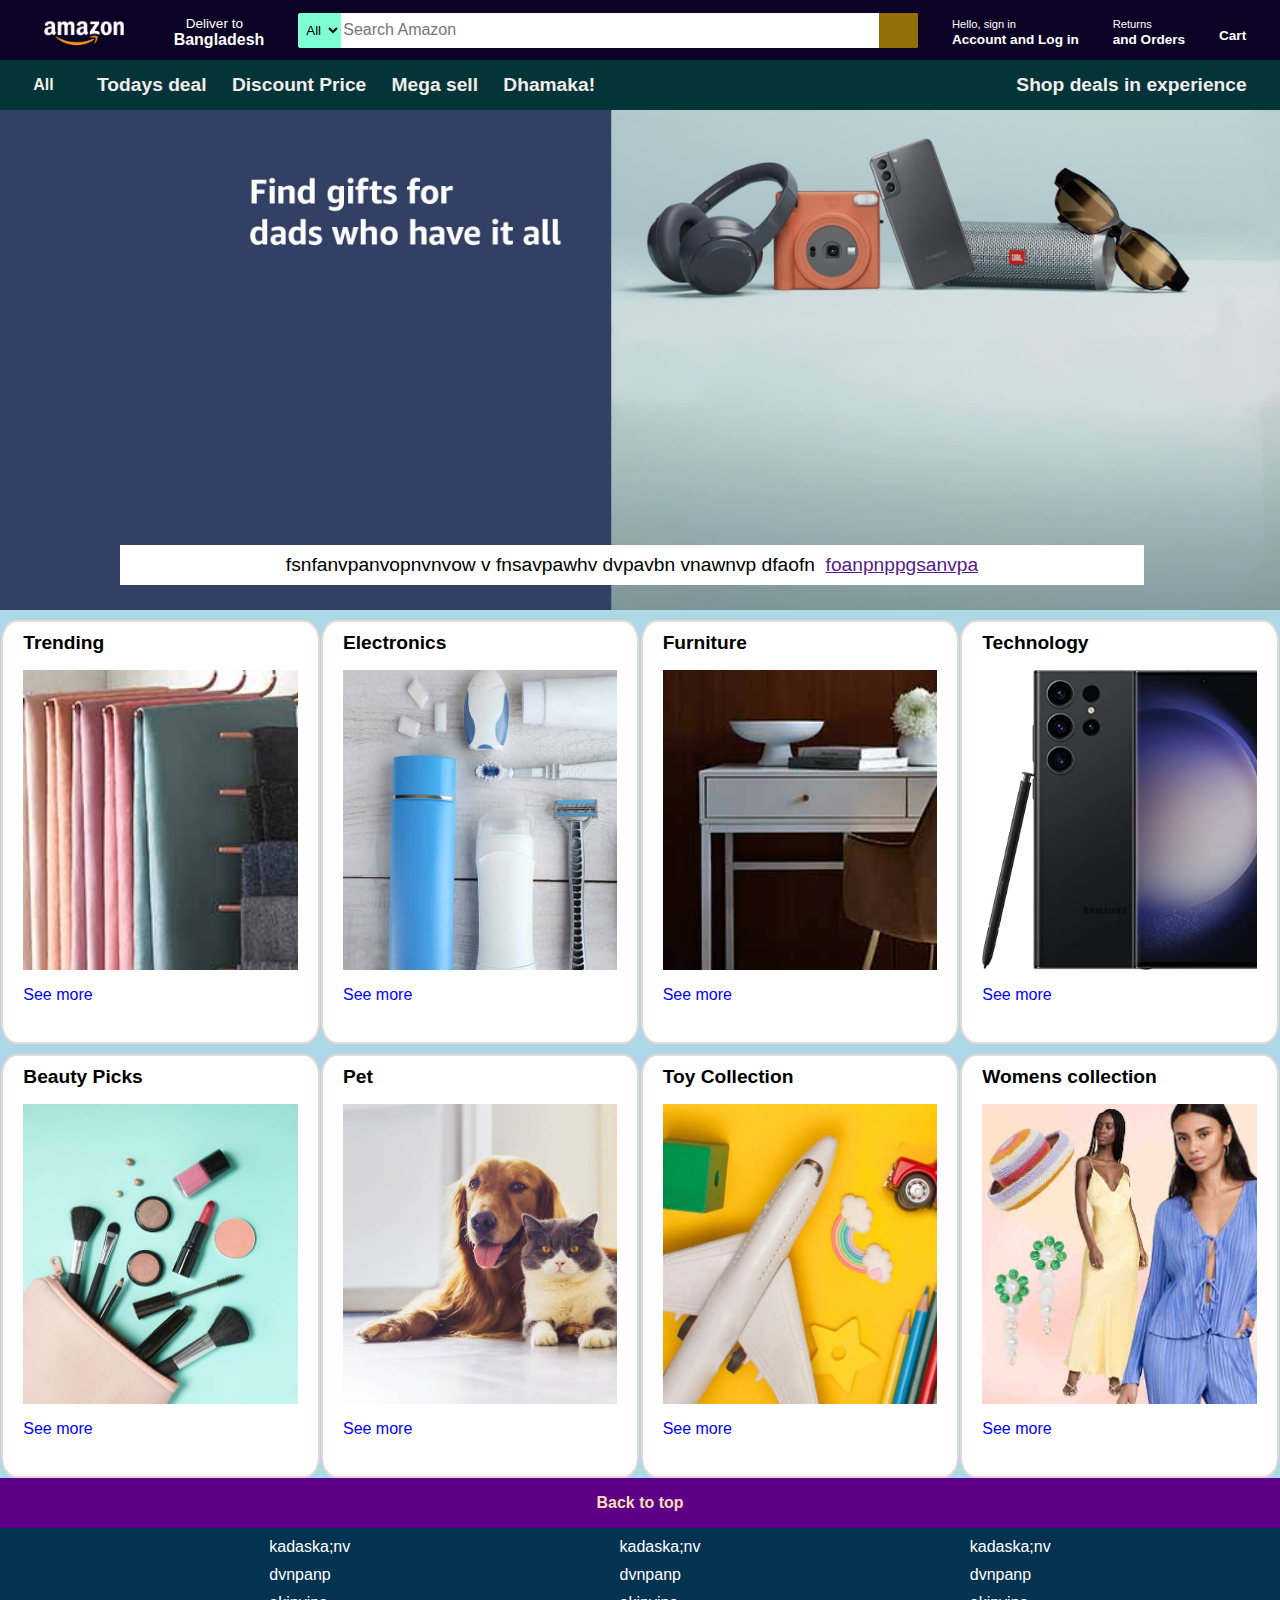
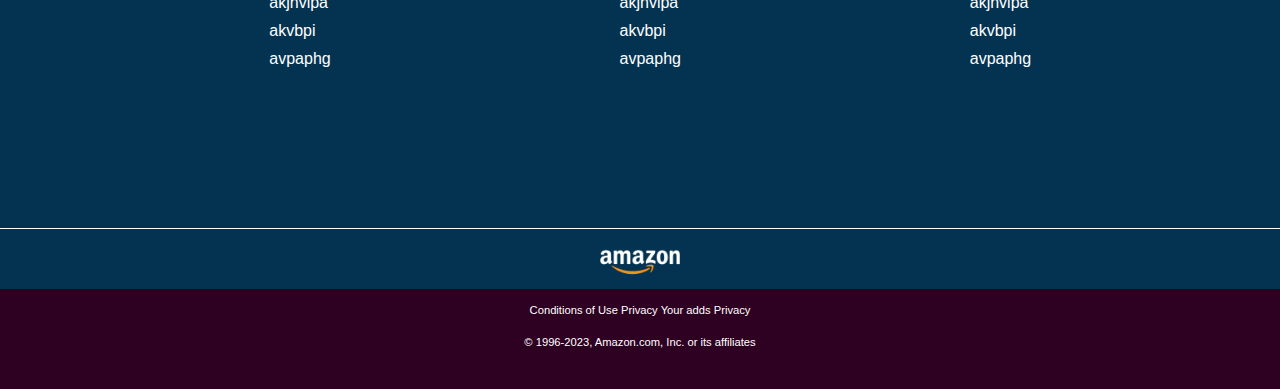
<file: amazonclone.html>
<!DOCTYPE html>
<html lang="en">
<head>
    <meta charset="UTF-8">
    <meta name="viewport" content="width=device-width, initial-scale=1.0">
    <title>Amazon-clone</title>
    <link rel="stylesheet" href="amazonclone.css">
    <link rel="stylesheet" href="https://cdnjs.cloudflare.com/ajax/libs/font-awesome/6.5.1/css/all.min.css" integrity="sha512-DTOQO9RWCH3ppGqcWaEA1BIZOC6xxalwEsw9c2QQeAIftl+Vegovlnee1c9QX4TctnWMn13TZye+giMm8e2LwA==" crossorigin="anonymous" referrerpolicy="no-referrer" />
</head>
<header>
    <div class="navbar">
        <div class="nav-logo border">
            <div class="logo"></div>
        </div>
        <div class="nav-address border">
            <p class="add-f">Deliver to</p>
            <div class="add-icon">
                <i class="fa-solid fa-location-dot"></i>
                <p class="add-s"><b>Bangladesh</b></p>
            </div>
        </div>
        <div class="nav-search">
            <select class="search-select">
                <option>All</option>
            </select>
            <input placeholder="Search Amazon" class="search-input">
            <div class="searchicon">
                <i class="fa-solid fa-magnifying-glass"></i>
            </div> 
        </div>
        <div class="nav-signin border">
            <p><span>Hello, sign in</span></p>
            <p class="nav-sec">Account and Log in</p>
         </div>
         <div class="return border">
            <p><span>Returns</span></p>
            <p class="nav-sec">and Orders</p>
         </div>
         <div class="nav-cart nav-sec border">
            <i class="fa-solid fa-cart-arrow-down"></i>
            Cart
         </div>
    </div>
    <div class="panel">
        <div class="panel-all border">
            <i class="fa-solid fa-bars"></i>
            All
        </div>
        <div class="panel-ops border">
            <p>Todays deal</p>
            <p>Discount Price</p>
            <p>Mega sell</p>
            <p>Dhamaka!</p>
        </div>
        <div class="panel-deal border">
            <p>Shop deals in experience</p>
        </div>
    </div>
</header>
<div class="hero-sec">
    <div class="hero-msg">
        <p>fsnfanvpanvopnvnvow v fnsavpawhv dvpavbn vnawnvp dfaofn &nbsp;<a href="">foanpnppgsanvpa</a></p>
    </div>
</div>
<div class="shop-sec">
   
        <div class=" box">
            <div class="box-content">
                <h2>Trending</h2>
                <div class="box-img" style="background-image: url('box1_image.jpg');"></div>
                <p>See more</p>
            </div> 
        </div>
    <div class=" box">
        <div class="box-content">
            <h2>Electronics</h2>
            <div class="box-img" style="background-image: url('box2_image.jpg');"></div>
            <p>See more</p>
        </div> 
    </div>
    <div class=" box">
        <div class="box-content">
            <h2>Furniture</h2>
            <div class="box-img" style="background-image: url('box3_image.jpg');"></div>
            <p>See more</p>
        </div> 
    </div>
    <div class=" box">
        <div class="box-content">
            <h2>Technology</h2>
            <div class="box-img" style="background-image: url('box4_image.jpg');"></div>
            <p>See more</p>
        </div> 
    </div>
    <div class="box">
        <div class="box-content">
            <h2>Beauty Picks</h2>
            <div class="box-img" style="background-image: url('box5_image.jpg');"></div>
            <p>See more</p>
        </div> 
    </div>
<div class="box">
    <div class="box-content">
        <h2>Pet</h2>
        <div class="box-img" style="background-image: url('box6_image.jpg');"></div>
        <p>See more</p>
    </div> 
</div>
<div class="box">
    <div class="box-content">
        <h2>Toy Collection</h2>
        <div class="box-img" style="background-image: url('box7_image.jpg');"></div>
        <p>See more</p>
    </div> 
</div>
<div class=" box">
    <div class="box-content">
        <h2>Womens collection</h2>
        <div class="box-img" style="background-image: url('box8_image.jpg');"></div>
        <p>See more</p>
    </div> 
</div>
</div>
<footer>
    <div class="footer1">
        Back to top
    </div>
    <div class="footer2">
        <ul>
            <p>kadaska;nv</p>
            <p>dvnpanp</p>
            <p>akjnvipa</p>
            <p>akvbpi</p>
            <p>avpaphg</p>
        </ul>
        <ul>
            <p>kadaska;nv</p>
            <p>dvnpanp</p>
            <p>akjnvipa</p>
            <p>akvbpi</p>
            <p>avpaphg</p>
        </ul>
        <ul>
            <p>kadaska;nv</p>
            <p>dvnpanp</p>
            <p>akjnvipa</p>
            <p>akvbpi</p>
            <p>avpaphg</p>
        </ul>
    </div>
    <div class="footer3">
        <div class="logo">

        </div>
    </div>
    <div class="footer4">
        <div class="pages">
            <a>Conditions of Use</a>
            <a>Privacy</a>
            <a>Your adds Privacy</a>
        </div>
        <div class="copyright">
            © 1996-2023, Amazon.com, Inc. or its affiliates
        </div>
    </div>
</footer>
<body>
</body>
</html>
</file>
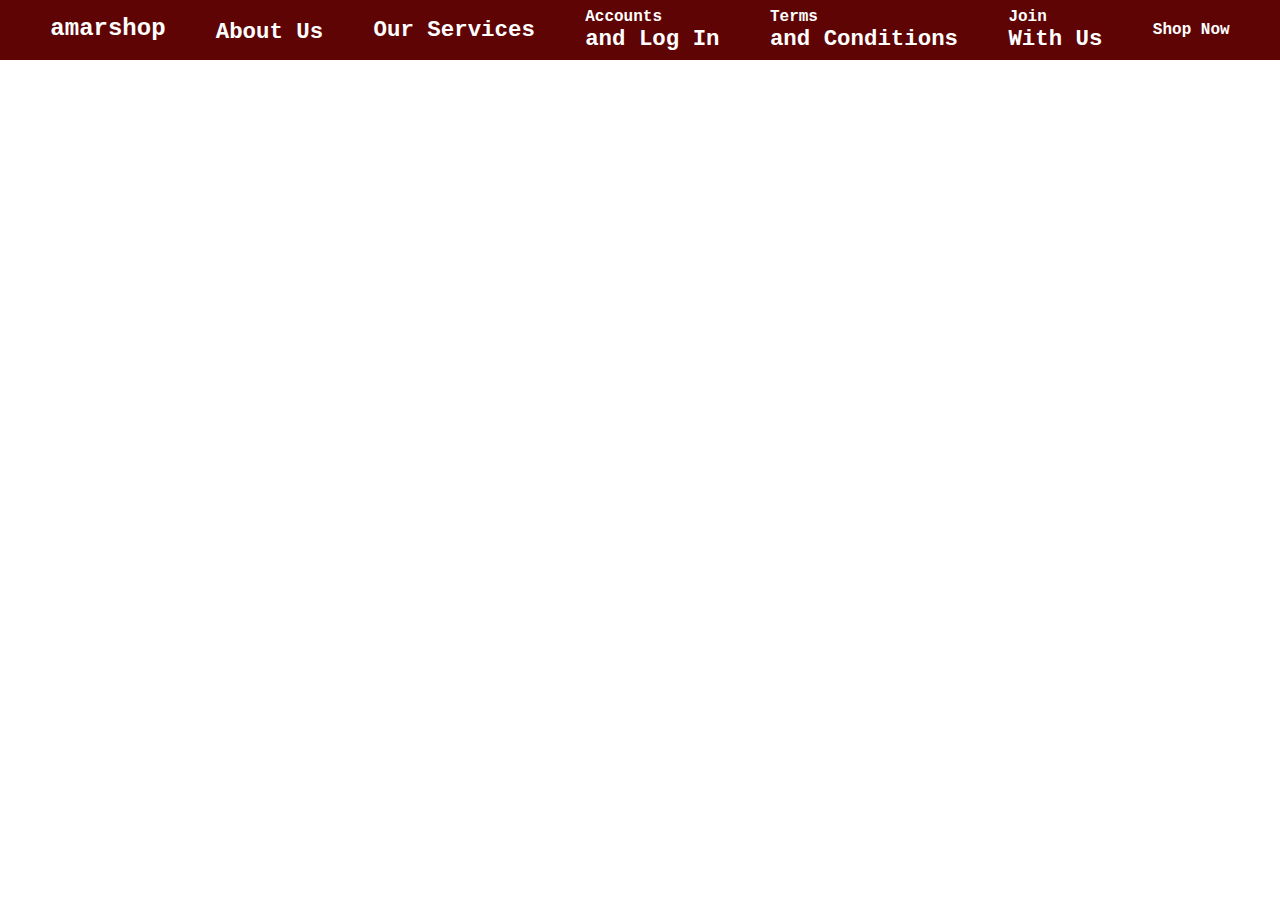
<file: new website.html>
<!DOCTYPE html>
<html lang="en">
<head>
    <meta charset="UTF-8">
    <meta name="viewport" content="width=device-width, initial-scale=1.0">
    <title>New Website</title>
    <link rel="stylesheet" href="new website.css">
    <link rel="stylesheet" href="https://cdnjs.cloudflare.com/ajax/libs/font-awesome/6.5.1/css/all.min.css" integrity="sha512-DTOQO9RWCH3ppGqcWaEA1BIZOC6xxalwEsw9c2QQeAIftl+Vegovlnee1c9QX4TctnWMn13TZye+giMm8e2LwA==" crossorigin="anonymous" referrerpolicy="no-referrer" />
</head>
<body>
    <div class="navbar">
        <div class="nav-logo hovereffect">
            <div class="logo">
                <p>amarshop</p>
            </div>
        </div>
        <div class="about bold hovereffect ">
            <p class="fbig">About Us</p>
        </div>
        <div class="our-services bold hovereffect">
            <p class="fbig">Our Services</p>
        </div>
        <div class="acclog bold hovereffect">
            <p>Accounts</p>
            <p class="fbig">and Log In</p>
        </div>
        <div class="tandc bold hovereffect">
            <p>Terms </p>
            <p class="fbig">and Conditions</p>
        </div>
        <div class="joinus bold hovereffect">
            <p>Join</p>
            <p class="fbig">With Us</p>
        </div>
        <div class="addicon hovereffect">
            <i class="fa-solid fa-cart-arrow-down fbig"></i>
            <p class="bold">Shop Now</p>
        </div>

    </div>
</body>
</html>
</file>
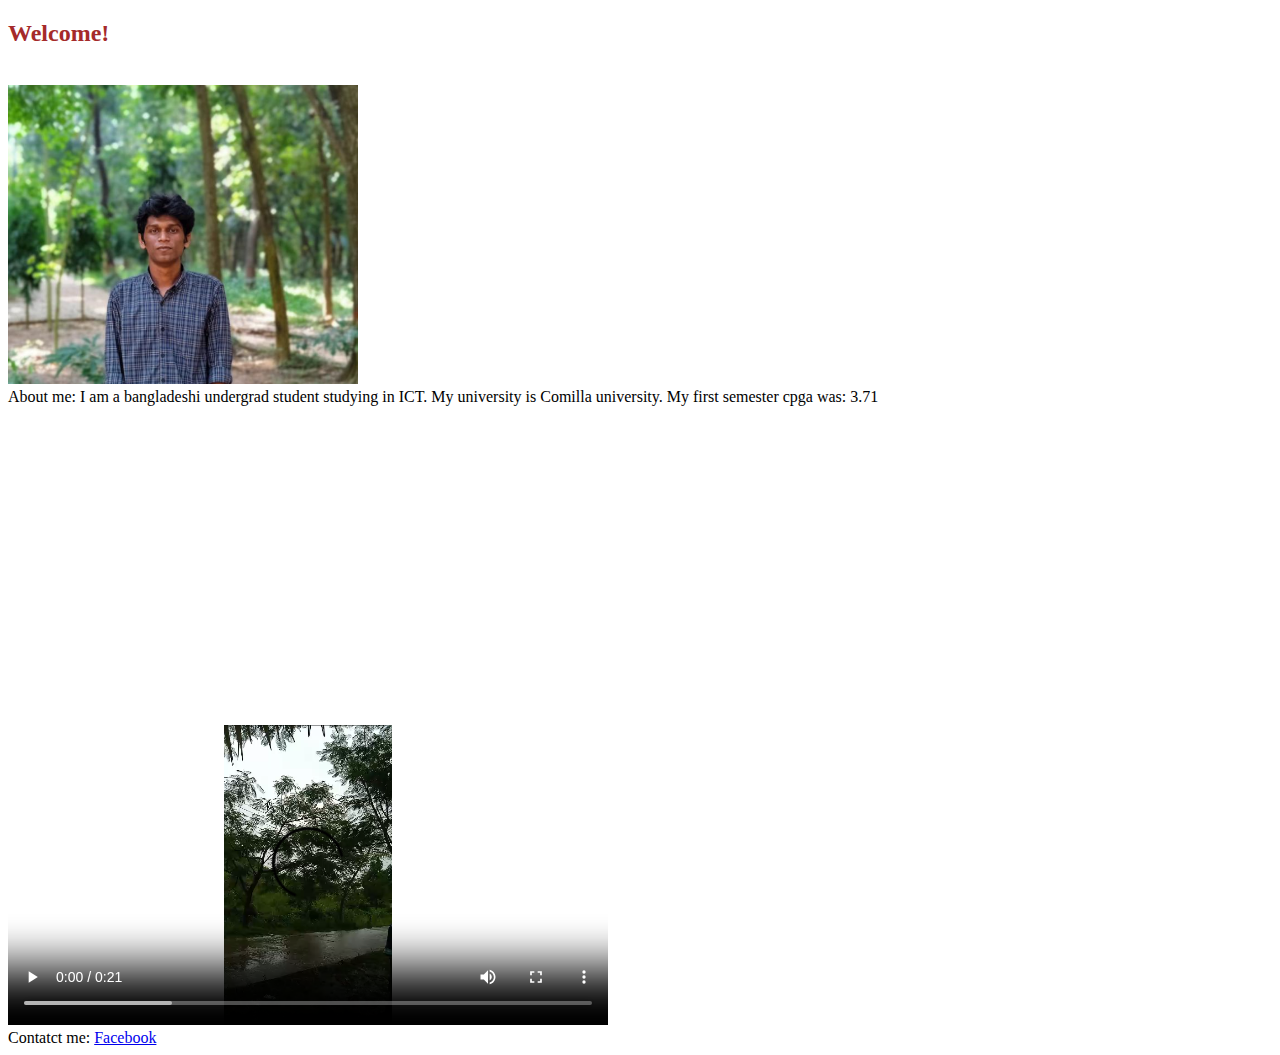
<file: practice.html>
<!DOCTYPE html>
<html lang="en">
<head>
    <meta charset="UTF-8">
    <meta name="viewport" content="width=device-width, initial-scale=1.0">
    <title>Document</title>
    <style>
    </style>
</head>
<body>
    <header>
      <h2 style="color: brown;">Welcome!</h2>
      <br> <div id="one"><img src="Screenshot 2023-11-10 115247.png" width="350px"></div>
    </header>
    <main>
      <div>About me: I am a bangladeshi undergrad student studying in ICT. My university is Comilla university. My first semester cpga was: 3.71</div>
      <iframe width="560" height="315" src="https://www.youtube.com/embed/HcOc7P5BMi4?si=TtQ7ii0lJKQYqSYx" title="YouTube video player" frameborder="0" allow="accelerometer; autoplay; clipboard-write; encrypted-media; gyroscope; picture-in-picture; web-share" allowfullscreen></iframe>
      <br>
      <video width="600px" height="300px" src="campus video sajeeb.mp4" controls></video>
    </main>
    <footer>
       <div>Contatct me: <a href="https://www.facebook.com/armanhossain.abid.77" target="_main">Facebook</a></div>
    </footer>
</body>
</html>
</file>
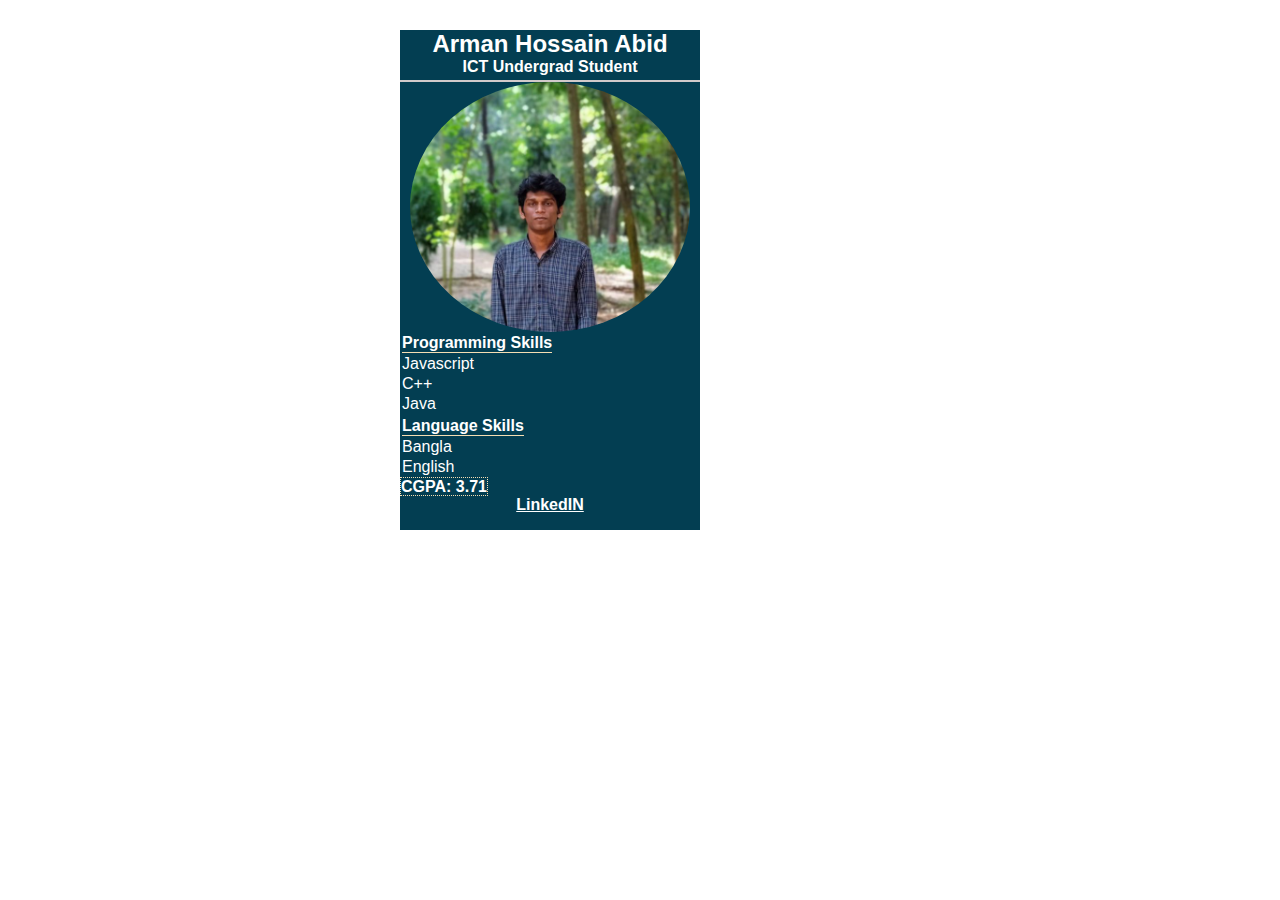
<file: profile card.html>
<!DOCTYPE html>
<html lang="en">
<head>
    <meta charset="UTF-8">
    <meta name="viewport" content="width=device-width, initial-scale=1.0">
    <title>Profile Card</title>
    <link rel="stylesheet" href="profile card.css">
</head>
<body>
    <div class="prof-card">
       <header>
        <div class="name">
          <h2>Arman Hossain Abid</h2>
          <h4>ICT Undergrad Student</h4>
        </div>
       </header>
       <div class="photo">
       </div>
       <footer>
         <div class="skills">
            <table>
                <tr>
                <th class="border">Programming Skills</th></tr><tr>
                <td>Javascript</td></tr>
                <td>C++</td><tr>
                <td>Java</td></tr>
            </table><table>
                <tr>
                <th class="border">Language Skills</th></tr>
                  <tr><td>Bangla</td></tr>
                <tr><td>English</td></tr>
            </table>
         </div>
         <div class="CGPA">
            <p class="bold">CGPA: 3.71</p>
         </div>
         <div class="social">
            <a href="">LinkedIN</a>
         </div>
       </footer>
    </div>
</body>
</html>
</file>
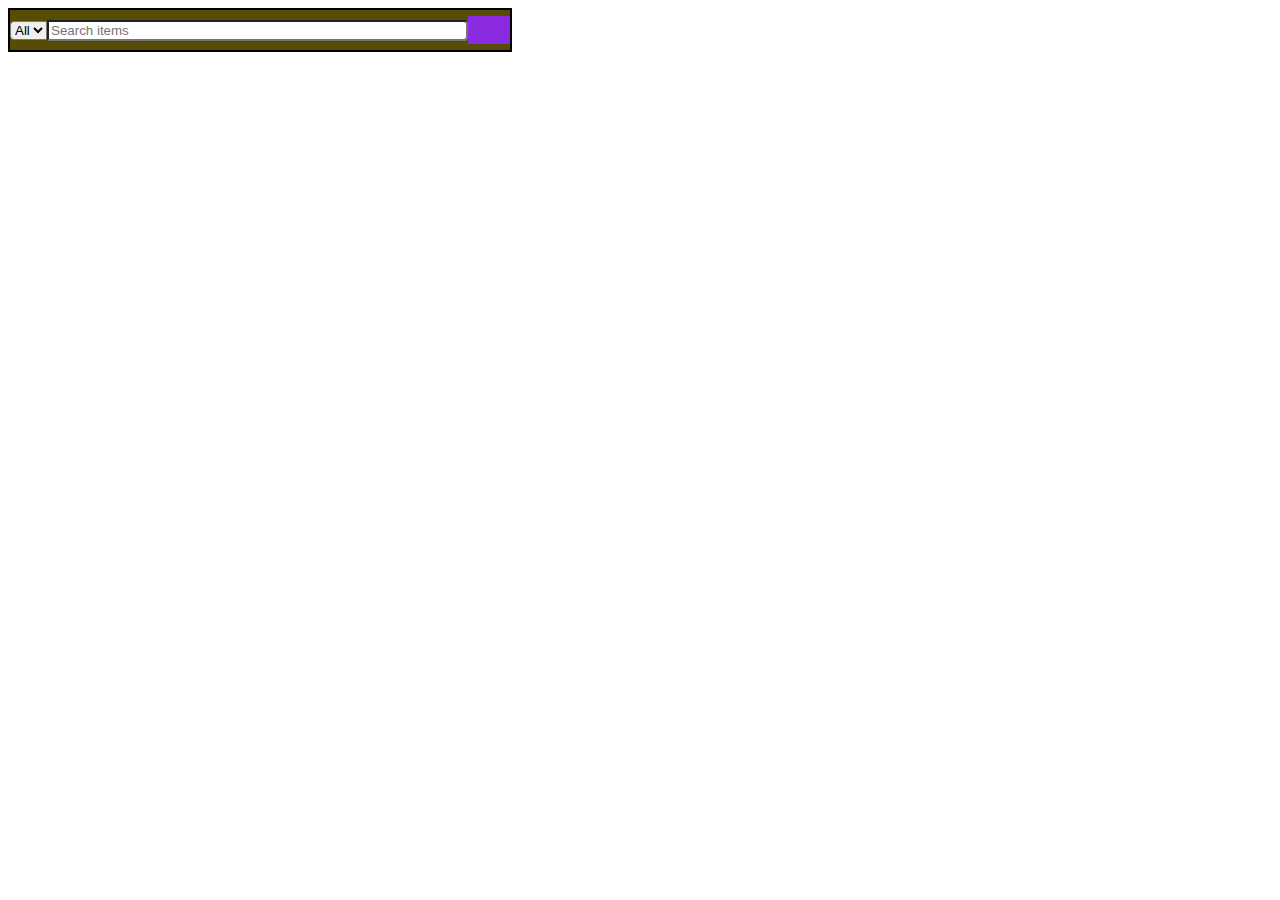
<file: search bar.html>
<!DOCTYPE html>
<html lang="en">
<head>
    <meta charset="UTF-8">
    <meta name="viewport" content="width=device-width, initial-scale=1.0">
    <title>search bar</title>
    <link rel="stylesheet" href="https://cdnjs.cloudflare.com/ajax/libs/font-awesome/6.5.1/css/all.min.css" integrity="sha512-DTOQO9RWCH3ppGqcWaEA1BIZOC6xxalwEsw9c2QQeAIftl+Vegovlnee1c9QX4TctnWMn13TZye+giMm8e2LwA==" crossorigin="anonymous" referrerpolicy="no-referrer" />
    <style>
         
        .searchbar{
            width: 500px;
            height: 40px;
            background-color: rgb(87, 76, 5);
            display: flex;
            justify-content: space-evenly;
            align-items: center;
            border: 2px solid black;
        }
        .opt{
            width: 40px;
            border-top-left-radius: 4px;
            border-bottom-left-radius: 4px;
        }
        .search-input{
            width: 100%;
            border-top-right-radius: 4px;
            border-bottom-right-radius:4px ;
        }
        .addicon{
            height: 70%;
            width: 50px;
            align-items: center;
            justify-content: center;
            display: flex;
            background-color: blueviolet;
        }
        .searchbar:hover{
            background-color: brown;
        }
    </style>
</head>
<body>
    <div class="searchbar">
      <select class="opt">
        <option>All</option>
      </select>
      <input type="search" placeholder="Search items" class="search-input">
      <div class="addicon">
        <i class="fa-solid fa-magnifying-glass"></i>
      </div>
    </div>
</body>
</html>
</file>
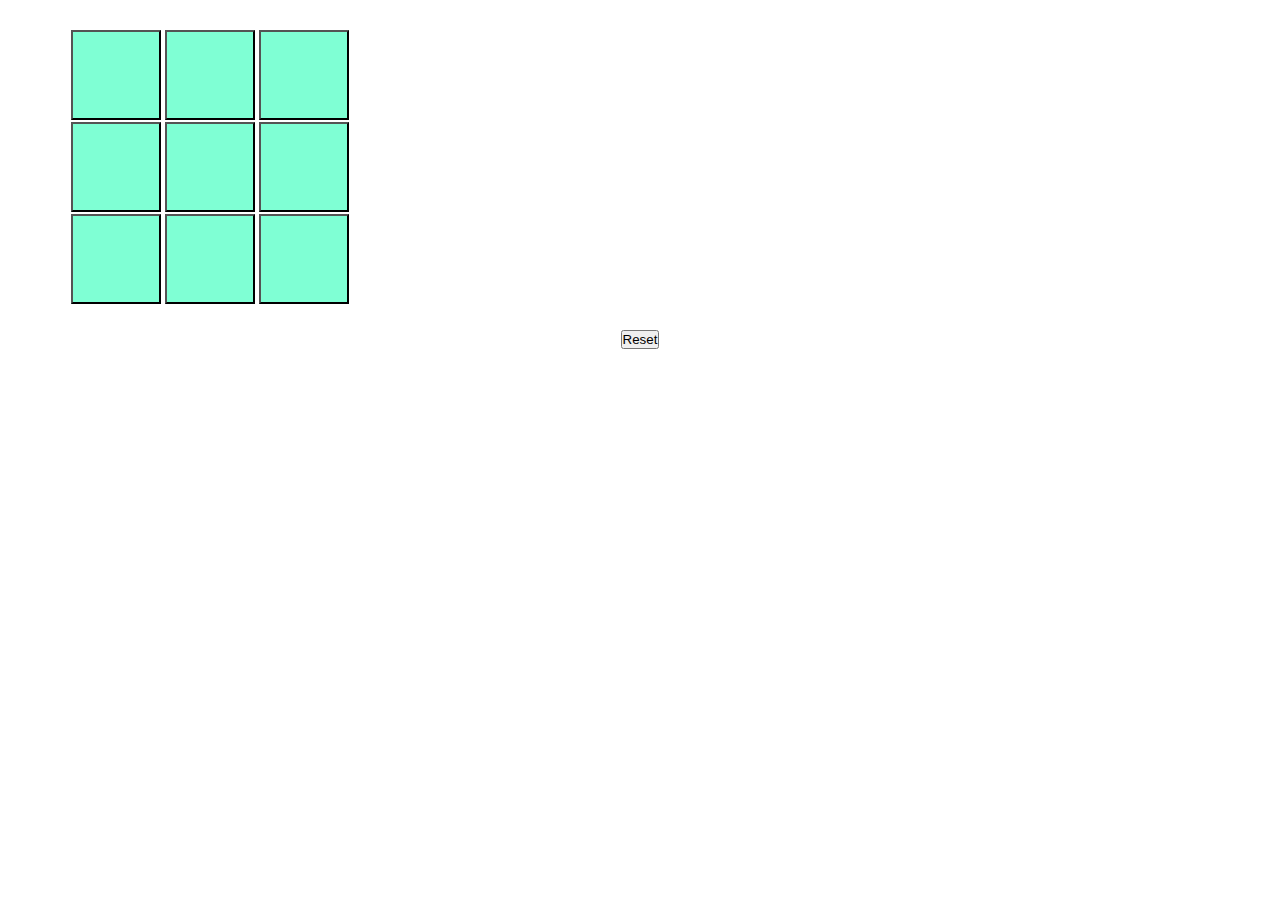
<file: tictacto.html>
<!DOCTYPE html>
<html lang="en">
<head>
    <meta charset="UTF-8">
    <meta name="viewport" content="width=device-width, initial-scale=1.0">
    <title>Tic Tac Toe</title>
    <link rel="stylesheet" href="tictacto.css">
</head>
<body>
    <div class="msg-container hide">
        <p id="msg">Winner!</p>
        <button id="new-btn">
            NEW GAME!
        </button>
    </div>
    <main>
        <div class="container">
            <div class="game">
                <button class="box"></button>
                <button class="box"></button>
                <button class="box"></button>
                <button class="box"></button>
                <button class="box"></button>
                <button class="box"></button>
                <button class="box"></button>
                <button class="box"></button>
                <button class="box"></button>
            </div>
        </div>
        <div class="reset-btn">
            <button>Reset</button>
        </div>
    </main>
    <script src="tictacto.js"></script>
</body>
</html>
</file>
<file: amazonclone.css>
*{
    margin:0;
    font-family: Arial, Helvetica, sans-serif;
}
.navbar {
    color:white;
    height: 60px;
    background-color: rgb(12, 2, 38);
    display: flex;
    align-items: center;
    justify-content: space-evenly;
}
.nav-logo{
    height: 50px;
    width: 100px;
}
.logo{
    height: 50px;
    width: 100%;
    background-image: url('amazon_logo.png');
    background-size: cover;
}
.border{
    border:2px solid blanchedalmond transparent;
}
.border:hover{
    border: 2px solid blanchedalmond;
}
.nav-address{
    margin-left: 3px;
    margin-top: 4.5px;
}
.add-f{
    margin-left: 15px;
    color: white;
    font-size: 0.85rem ;
}
.add-s{
    margin-left: 3px;
    color:white;
    font-size: 1rem;
}
.add-icon{
    display: flex;
    align-items: center;
}
.nav-search{
    display: flex;
    justify-content: space-evenly;
    background-color: pink;
    width: 620px;
    height: 35px;
    border-radius: 3px;
}
.nav-search:hover{
    border: 2px solid orange;
}
.search-select{
    background-color: aquamarine;
    text-align: center;
    width:50px;
    border-top-left-radius: 3px;
    border-bottom-left-radius: 3px;
    border:none;
}
.search-input{
    width: 100%;
    font-size: 1rem;
    border: none;
}
.searchicon{
    width: 45px;
    justify-content: center;
    display:flex;
    align-items: center;
    font-size: 1.2rem;
    background-color: rgb(146, 111, 7);
    border-top-right-radius: 3px;
    border-bottom-right-radius: 3px;
    color:black;
}
span{
    font-size: 0.7rem;
}
.nav-sec{
    font-size: 0.85rem;
    font-weight: 700;
}
.nav-cart i{
 font-size: 30px;
}
.panel{
    height: 50px;
    background-color: rgb(3, 53, 56);
    color:rgb(243, 236, 236);
    display: flex;
    align-items: center;
    justify-content: space-evenly;
    font-weight: 600;
}
.panel-ops{
    width:70%;
    justify-content: space-evenly;
    font-size: 1.2rem;
}
.panel-ops p{
    display: inline;
    margin:10px;
}
.panel-deal{
    font-size: 1.2rem;
}
.hero-sec{
    height: 500px;
    width: 100%;
    background-image: url("hero_image.jpg");
    background-repeat: no-repeat;
    background-size: cover;
    display: flex;
    align-items: flex-end;

}
.hero-msg{
    background-color: white;
    color: black;
    height: 40px;
    display: flex;
    justify-content: center;
    align-items: center;
    width:80%;
    font-size: 1.2rem;
    margin-bottom: 25px;
    margin-left: 120px;
}
.shop-sec{
    display: flex;
    flex-wrap: wrap;
    justify-content: space-evenly;
    background-color: lightblue;
    width: 100%;
}
.box{
   
    border: 2px solid rgb(232, 215, 215);
    height: 400px;
    width: 23%;
    background-color: white;
    padding:10px;
    margin-top: 10px;
    border-radius: 5%;
}
.box-img{
    height: 300px;
    background-size: cover;
    margin-top: 1rem;
    margin-bottom: 1rem;
}
.box-content{
    margin-left: 10px;
    margin-right: 10px;
}
.box-content h2{
    font-weight: 700;
    font-size: 1.2rem;
    font-family: 'Lucida Sans', 'Lucida Sans Regular', 'Lucida Grande', 'Lucida Sans Unicode', Geneva, Verdana, sans-serif;
}
.box-content p{
    color:blue;
}
.footer1{
    background-color: rgb(93, 0, 135);
    color:wheat;
    display: flex;
    justify-content: center;
    align-items: center;
    height: 50px;
    font-weight: 700;
    
}
.footer{
    margin-top: 10px;
}
.footer2{
    background-color: rgb(4, 51, 82);
    color: white;
    display: flex;
    justify-content: space-evenly;
    height: 300px;
}
ul p{
    display: block;
    margin-top: 10px;
}
.footer3{
    background-color:rgb(4, 51, 82) ;
    color:white;
    border-top: .5px solid white;
    height: 60px;
    display: flex;
    justify-content: center;
    align-items: center;
}
.logo{
    height: 50px;
    width: 100px;
    background-image: url('amazon_logo.png');
    background-size: cover;
}
.footer4{
    background-color: rgb(46, 1, 34);
    color:white;
    height: 100px;

}
.pages{
    padding: 15px;
    font-size: .7rem;
    text-align: center;
}
.copyright{
    padding: 5px;
    font-size:.7rem;
    text-align: center;
}
</file>
<file: new website.css>
*{
    margin:0;
    font-family: 'Courier New', Courier, monospace;
}
.navbar{
    height: 60px;
    background-color: rgb(94, 4, 4);
    justify-content: space-evenly;
    color: white;
    display: flex;
    align-items: center;
}
.nav-logo{
    height: 50px;
    width: 115px;
}
.logo{
    font-size: 1.5rem;
    font-family: Impact, Haettenschweiler, 'Arial Narrow Bold', sans-serif;
    font-weight: 800;
    margin-top: 10px;
    height: 50px;
    width: 100%;
 

}
.about{
    margin-top: 3.5px;
}
.bold{
    font-weight: 700;
}
.fbig{
    font-size: 1.4rem;
}
hovereffect{
    border: 2px dotted white transparent;
}
.hovereffect:hover{
    border:2px dotted white;
}
.photo{
    width: 50px;
    height: 50px;

}
.mypic{
    width: 30px;
    height: 50px;
    background-image: url("Screenshot 2023-11-10 115247.png");
    border: 2px solid blue;
    border-radius: 40%;
}
.addicon{
    display: flex;
    float: left;
}
</file>
<file: profile card.css>
*{
    margin: 0;
    padding: 0;
    font-family: 'Trebuchet MS', 'Lucida Sans Unicode', 'Lucida Grande', 'Lucida Sans', Arial, sans-serif;
}
.prof-card{
    color: white;
    margin-left: 400px;
    margin-top: 30px;
    height: 500px;
    width: 300px;
    background-color: rgb(3, 62, 82);
}
header{
    height: 10%;
    border-bottom: 2px solid rgb(210, 202, 202);
}
.name{
    font-weight: 700;
    text-align: center;
}
.photo{
    margin-left: 10px;
    margin-right: 10px;
    height:50%;
    background-image: url("Screenshot 2023-11-10 115247.png");
    background-size: cover;
    border-radius: 60%;
}
.border{
    border-bottom: 1px solid wheat;
}
.bold{
    display: inline;
    font-weight: 800;
    border: 1px dotted wheat;
}
.social{
    text-align: center;
}
.social a{
    color:white;
    font-weight: 700;
    
}
</file>
<file: tictacto.css>
*{
    margin: 0;
    padding: 0;
}
.msg-container{
    text-align: center;
}
.container{
    margin-top: 30px;
    margin-left: 60px;
    height: 300px;
    width: 300px;
    display: flex;
    flex-wrap: wrap;
    text-align: center;
    justify-content: center;
}
.box{
    height: 90px;
    width: 90px;
    background-color: aquamarine;
}
.reset-btn{
    text-align: center;
}
.hide{
    display: none;
}
</file>
